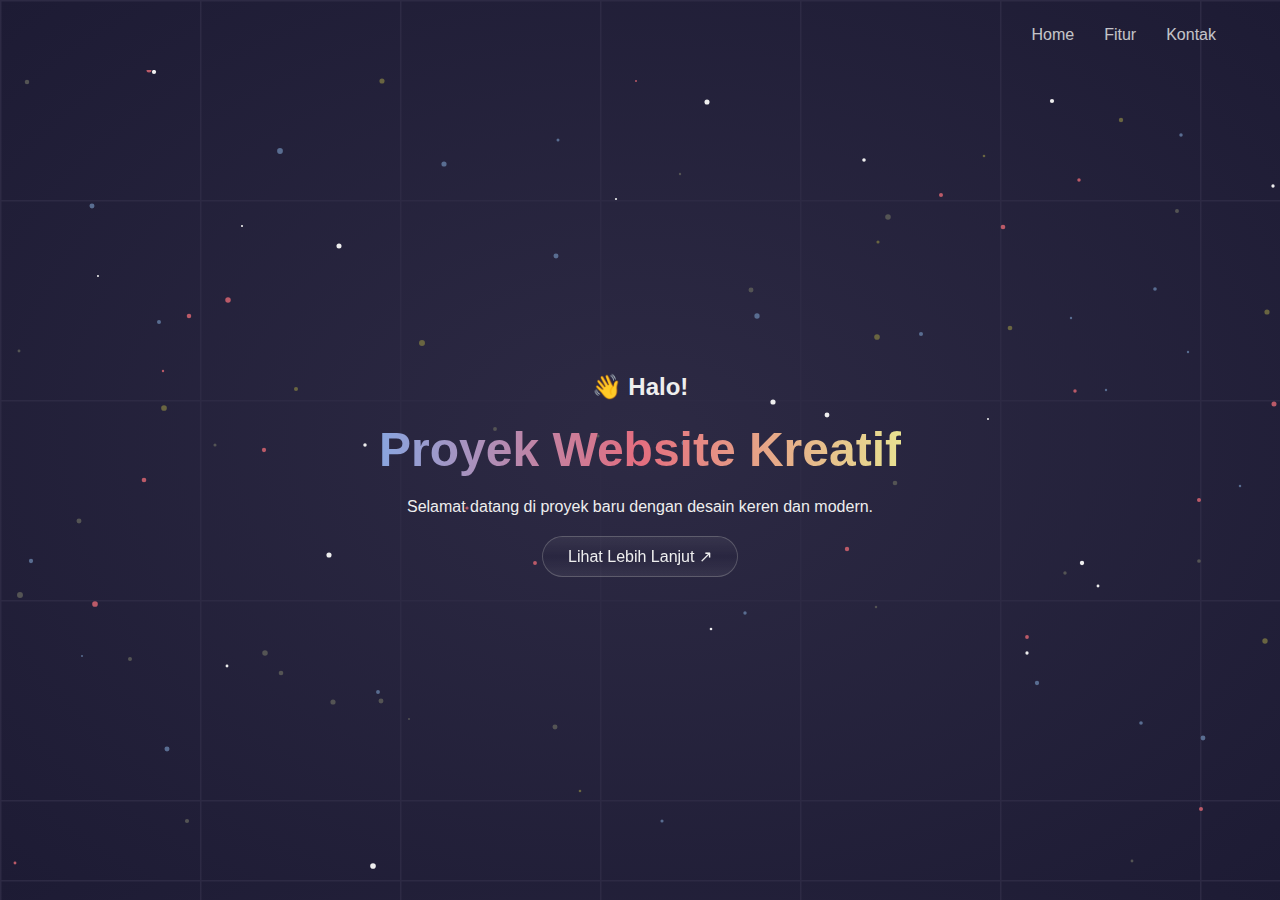
<file: index.html>
<!DOCTYPE html>
<html lang="en">
<head>
    <meta charset="UTF-8">
    <meta name="viewport" content="width=device-width, initial-scale=1.0">
    <title>Proyek Kreatif Baru</title>
    <link rel="stylesheet" href="style.css">
</head>
<body>
    <header>
        <nav>
            <ul>
                <li>Home</li>
                <li>Fitur</li>
                <li>Kontak</li>
            </ul>
        </nav>
    </header>
    
    <main>
        <div class="banner">
            <canvas id="dotsCanvas"></canvas> 

            <h2>👋 Halo!</h2>
            <h1 class="creative-title">
                Proyek Website Kreatif
            </h1>
            <p>
                Selamat datang di proyek baru dengan desain keren dan modern.
            </p>
            <button class="cta-button">Lihat Lebih Lanjut &#8599;</button>
        </div>
    </main>

    <script src="script.js"></script>
</body>
</html>
</file>
<file: style.css>
/* RESET DASAR */
* {
    padding: 0;
    margin: 0;
    box-sizing: border-box;
    list-style: none;
    font-family: Arial, sans-serif; /* Ganti dengan font yang Anda suka */
}

/* GAYA BACKGROUND UTAMA (Sesuai keinginan Anda) */
body {
    color: #eee;
    margin: 0;
    /* Kombinasi Grid dan Gradien Gelap */
    background-image:
        repeating-linear-gradient(
            to right, #2d2a44 0 1px, transparent 2px 200px
        ),
        repeating-linear-gradient(
            to bottom, #2d2a44 0 1px, transparent 2px 200px
        ),
        radial-gradient(
            at 50% 50%, #2d2a44, #1d1b34
        );
}

/* HEADER DAN NAVIGASI */
header {
    width: min(1200px, 90vw);
    margin: auto;
    height: 70px;
    display: flex;
    align-items: center;
    justify-content: flex-end; /* Pindahkan navigasi ke kanan */
}

header nav ul {
    display: flex;
    gap: 30px;
    opacity: 0.8;
}

/* BAGIAN BANNER/UTAMA */
.banner {
    height: 90vh; /* Mengisi sisa tinggi layar */
    display: flex;
    flex-direction: column;
    justify-content: center;
    align-items: center;
    gap: 20px;
    text-align: center;
    position: relative; /* Penting untuk canvas */
    overflow: hidden;
}

/* CANVAS DOTS (Lapisan paling belakang) */
#dotsCanvas {
    position: absolute;
    width: 100%;
    height: 100%;
    top: 0;
    left: 0;
    pointer-events: none; /* Agar tidak menghalangi klik pada elemen lain */
    z-index: 1; 
}

/* JUDUL KREATIF (Aksen Gradien) */
.creative-title {
    font-size: 3em;
    font-weight: bold;
    z-index: 2; /* Di atas canvas */
    /* Efek Teks Gradien Pelangi */
    background-image: linear-gradient(
        to right, #89a5df, #e46e7f, #e8e191
    );
    -webkit-background-clip: text;
    -webkit-text-fill-color: transparent;
    line-height: 1.2em;
}

/* TOMBOL CTA (Call-to-Action) */
.cta-button {
    all: unset;
    border: 1px solid #afaeae55;
    padding: 10px 25px;
    border-radius: 25px;
    background-image: linear-gradient(
        to bottom, #eee1, transparent, #eee1
    );
    cursor: pointer;
    transition: 0.5s;
    z-index: 2; /* Di atas canvas */
}

.cta-button:hover {
    background-color: #c691e6; /* Warna Aksen Ungu */
    color: #040018;
    box-shadow: 0 0 50px #c691e6;
    transform: translateY(-2px);
}
</file>
